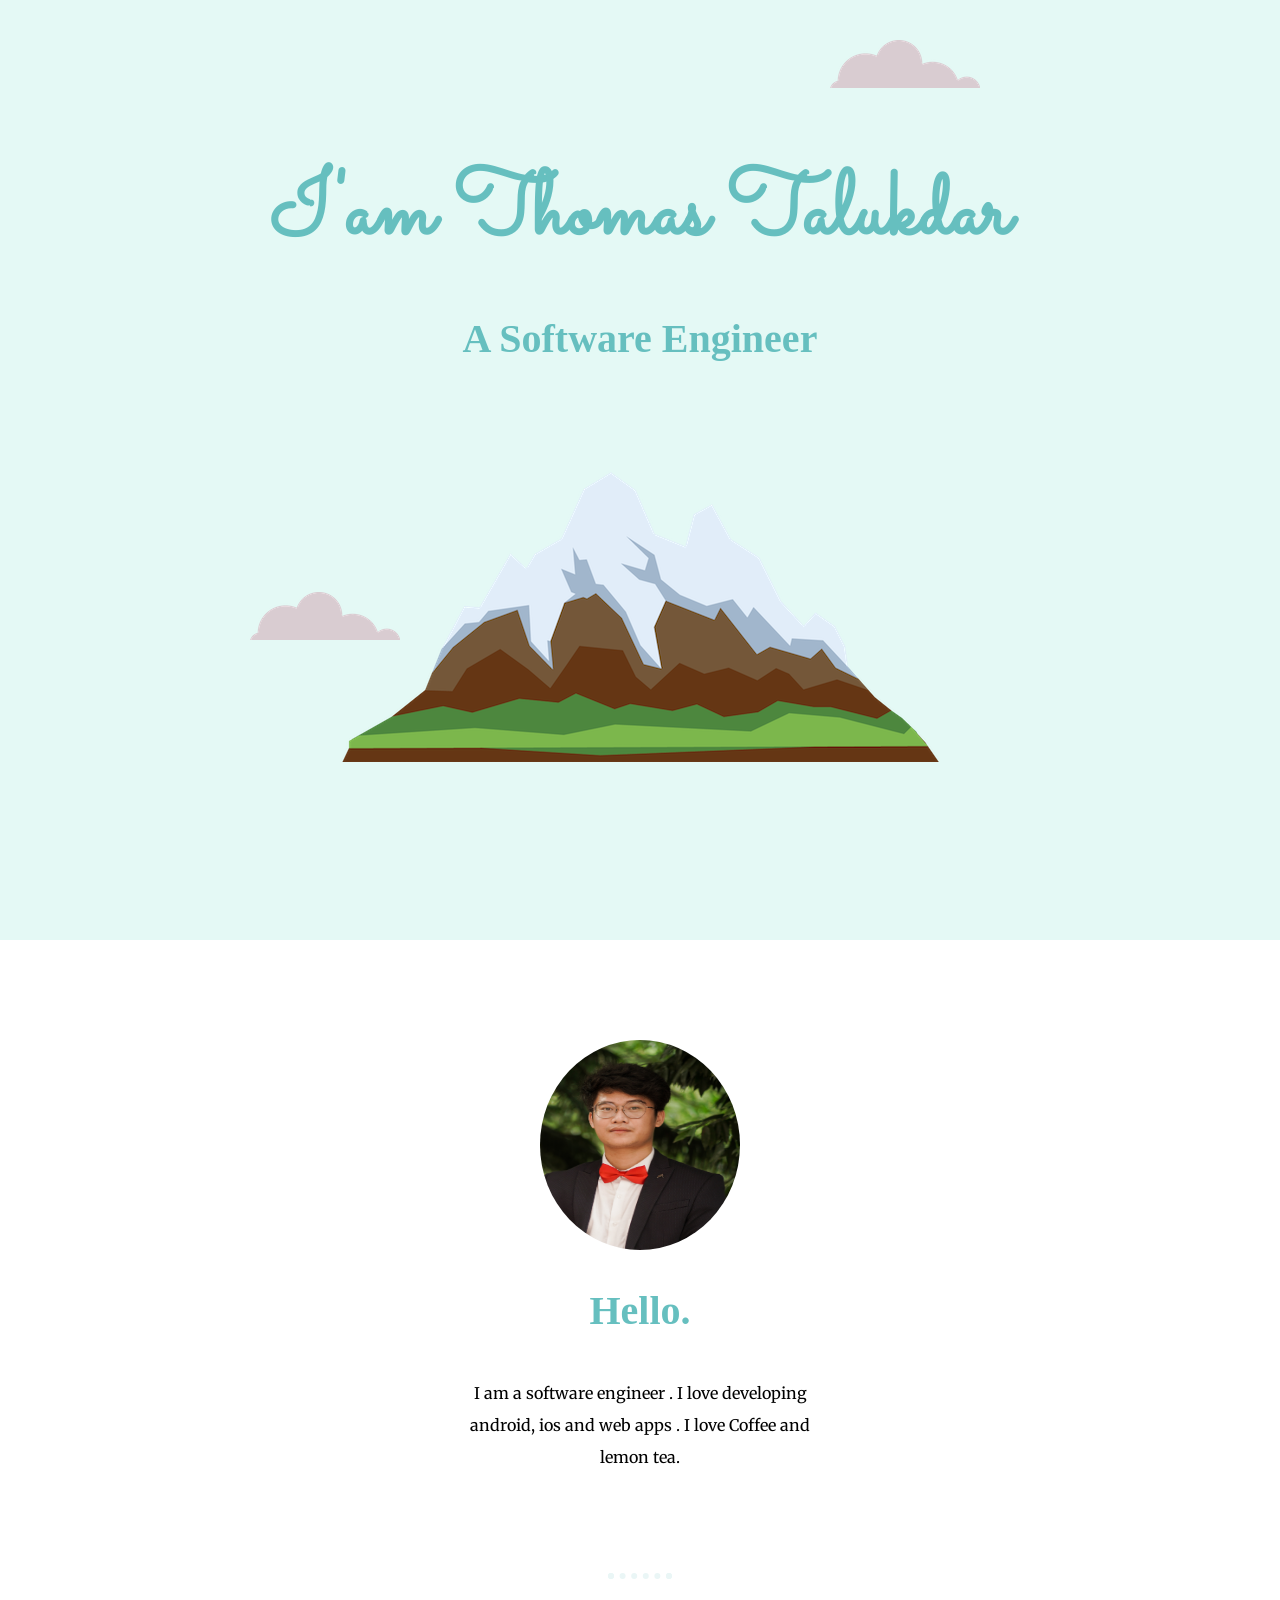
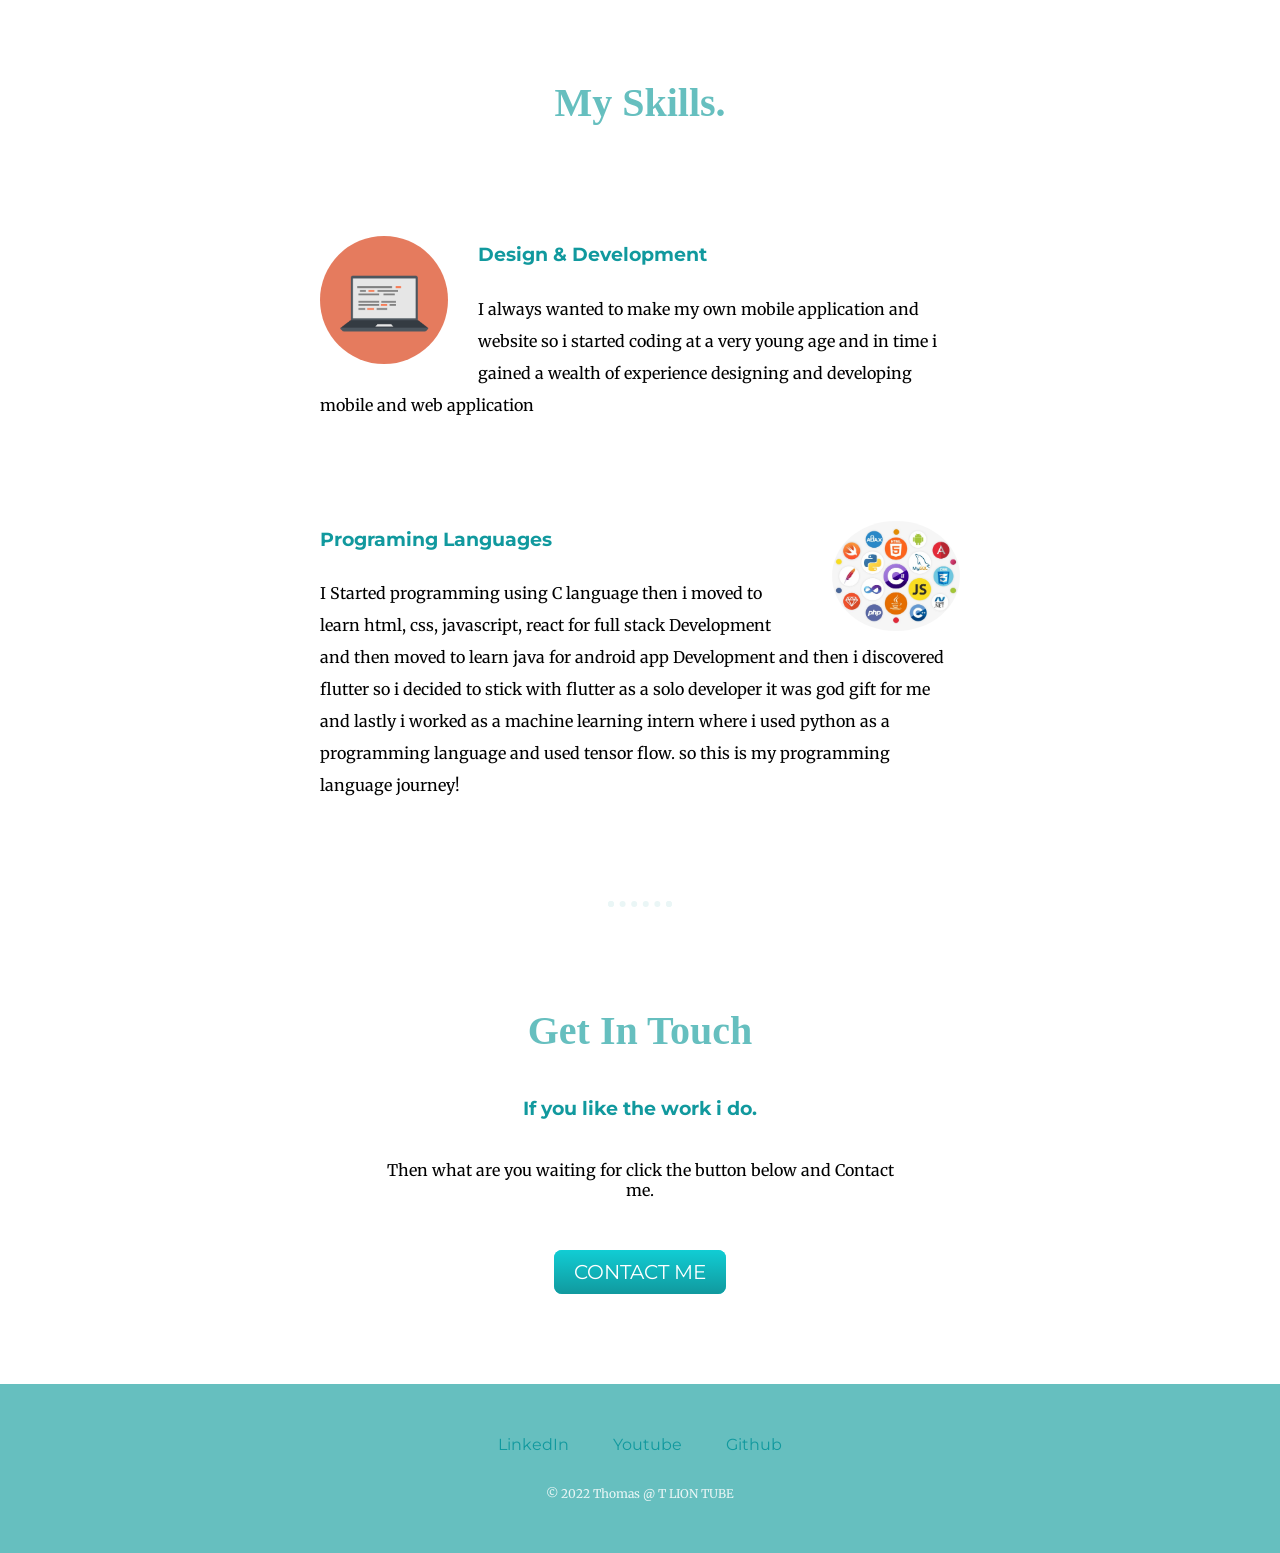
<file: index.html>
<!DOCTYPE html>
<html lang="en">

<head>
    <meta charset="UTF-8">
    <meta http-equiv="X-UA-Compatible" content="IE=edge">
    <meta name="viewport" content="width=device-width, initial-scale=1.0">
    <link rel="stylesheet" href="style.css">
    <link rel="icon" href="favicon.ico">
    <link rel="preconnect" href="https://fonts.googleapis.com">
    <link rel="preconnect" href="https://fonts.gstatic.com" crossorigin>
    <link href="https://fonts.googleapis.com/css2?family=Merriweather&family=Montserrat&family=Sacramento&display=swap"
        rel="stylesheet">
    <title>Thomas Portfolio</title>
</head>

<body>
    <div class="topclass">
        <img class="top_cloud" src="cloud.png" alt="cloud-image">
        <h1>I'am Thomas Talukdar</h1>
        <h2>A Software Engineer </h2>
        <img class="bottom_cloud" src="cloud.png" alt="cloud-image">
        <img class="mountain" src="mountain.png" alt="mountain-image">
    </div>
    <div class="middle-container">
        <div class="profile">
            <img class="photo" src="resume .jpg" alt="my photo">
            <h2>Hello.</h2>
            <p class="intro">I am a software engineer . I love developing android, ios and web apps . I love Coffee and lemon tea. </p>
        </div>
        <hr>
        <div class="skills">
            <h2>My Skills.</h2>
            <div class="skill-row">
                <img class="photo2" src="computer.png" alt="">
                <h3>Design & Development</h3>
                <p>I always wanted to make my own mobile application and website so i started coding at a very young age and in time i gained a wealth of experience designing and developing mobile and web application</p>
            </div>
            <div class="skill-row">
                <img class="photo3" src="coding.jpg" alt="">
                <h3>Programing Languages</h3>
                <p>I Started programming using C language then i moved to learn html, css, javascript, react for full stack Development and then moved to learn java for android app Development and then i discovered flutter so i decided to stick with flutter as a solo developer it was god gift for me and lastly i worked as a machine learning intern where i used python as a programming language and used tensor flow. so this is my programming language journey!</p>
            </div>
        </div>
        <hr>
        <div class="contact-me">
            <h2>Get In Touch</h2>
            <h3>If you like the work i do.</h3>
            <p class="contact-message">Then what are you waiting for click the button below and Contact me.</p>
            <a class="btn" href="mailto:Thomaswizfan@gmail.com">CONTACT ME</a>
        </div>
    </div>


    <div class="bottom-container">
        <a class="footer-link" href="https://www.linkedin.com/in/thomas-talukdar-3067a820a/">LinkedIn</a>
        <a class="footer-link" href="https://www.youtube.com/channel/UCptTYfnuwry4DZVCzV2pQHA">Youtube</a>
        <a class="footer-link" href="https://github.com/tliontube">Github</a>
        <p class="copyright">© 2022 Thomas @ T LION TUBE</p>
    </div>
</body>

</html>
</file>
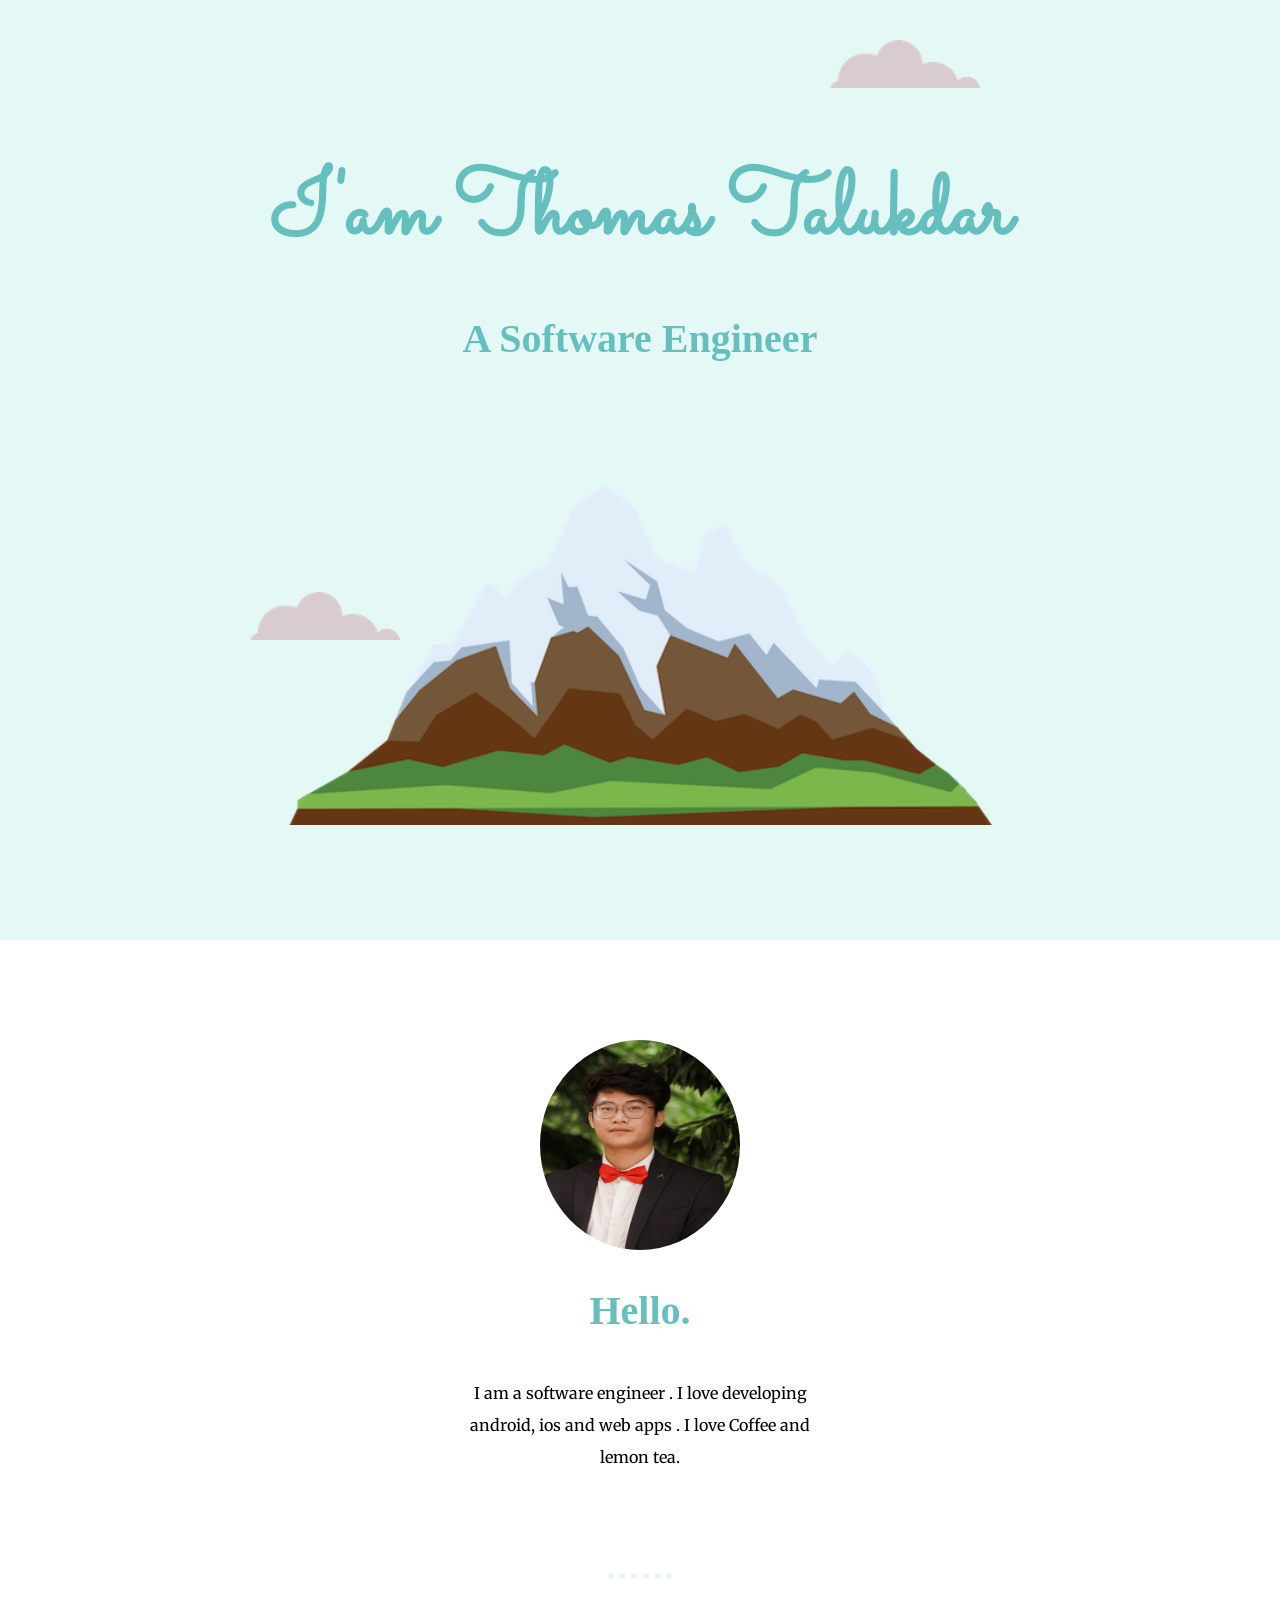
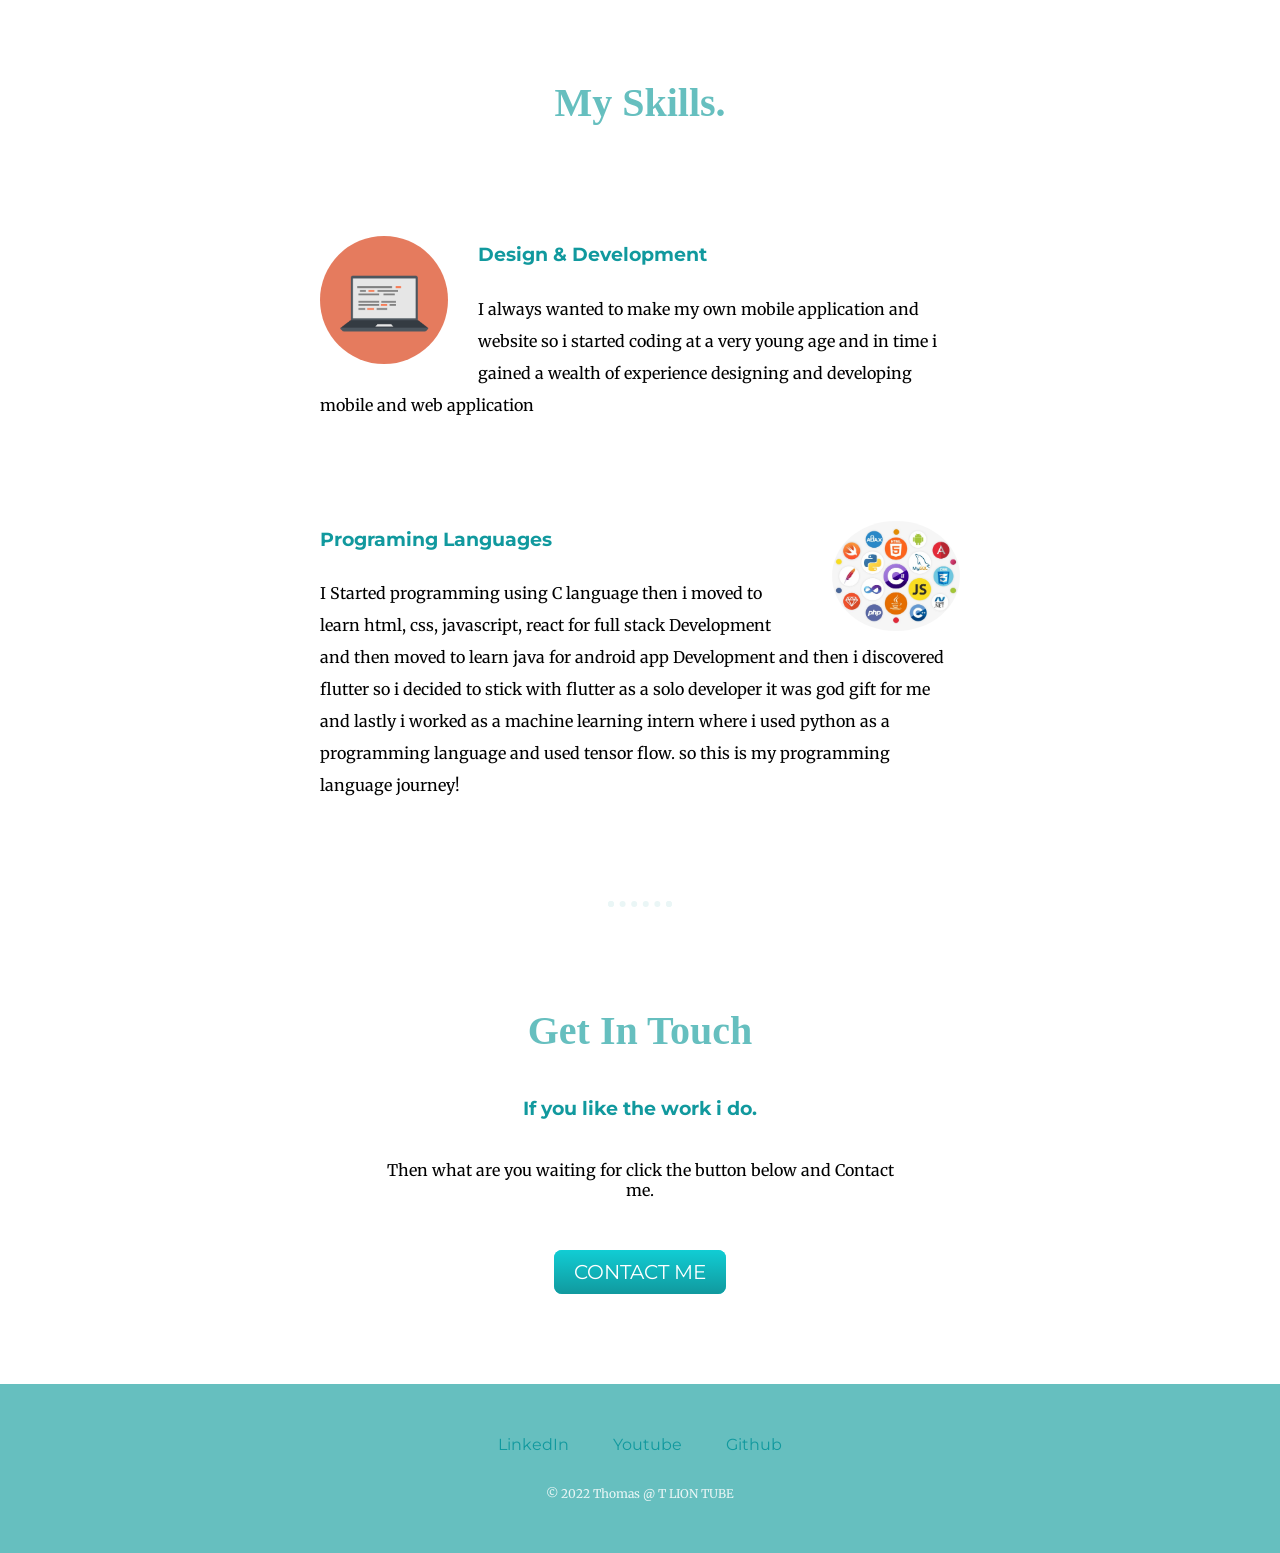
<file: html/index.html>
<!DOCTYPE html>
<html lang="en">

<head>
    <meta charset="UTF-8">
    <meta http-equiv="X-UA-Compatible" content="IE=edge">
    <meta name="viewport" content="width=device-width, initial-scale=1.0">
    <link rel="stylesheet" href="/css/style.css">
    <link rel="icon" href="favicon.ico">
    <link rel="preconnect" href="https://fonts.googleapis.com">
    <link rel="preconnect" href="https://fonts.gstatic.com" crossorigin>
    <link href="https://fonts.googleapis.com/css2?family=Merriweather&family=Montserrat&family=Sacramento&display=swap"
        rel="stylesheet">
    <title>Thomas Portfolio</title>
</head>

<body>
    <div class="topclass">
        <img class="top_cloud" src="/images/cloud.png" alt="cloud-image">
        <h1>I'am Thomas Talukdar</h1>
        <h2>A Software Engineer </h2>
        <img class="bottom_cloud" src="/images/cloud.png" alt="cloud-image">
        <img class="mountain" src="/images/mountain.png" alt="mountain-image">
    </div>
    <div class="middle-container">
        <div class="profile">
            <img class="photo" src="/images/resume .jpg" alt="my photo">
            <h2>Hello.</h2>
            <p class="intro">I am a software engineer . I love developing android, ios and web apps . I love Coffee and lemon tea. </p>
        </div>
        <hr>
        <div class="skills">
            <h2>My Skills.</h2>
            <div class="skill-row">
                <img class="photo2" src="/images/computer.png" alt="">
                <h3>Design & Development</h3>
                <p>I always wanted to make my own mobile application and website so i started coding at a very young age and in time i gained a wealth of experience designing and developing mobile and web application</p>
            </div>
            <div class="skill-row">
                <img class="photo3" src="/images/coding.jpg" alt="">
                <h3>Programing Languages</h3>
                <p>I Started programming using C language then i moved to learn html, css, javascript, react for full stack Development and then moved to learn java for android app Development and then i discovered flutter so i decided to stick with flutter as a solo developer it was god gift for me and lastly i worked as a machine learning intern where i used python as a programming language and used tensor flow. so this is my programming language journey!</p>
            </div>
        </div>
        <hr>
        <div class="contact-me">
            <h2>Get In Touch</h2>
            <h3>If you like the work i do.</h3>
            <p class="contact-message">Then what are you waiting for click the button below and Contact me.</p>
            <a class="btn" href="mailto:Thomaswizfan@gmail.com">CONTACT ME</a>
        </div>
    </div>


    <div class="bottom-container">
        <a class="footer-link" href="https://www.linkedin.com/in/thomas-talukdar-3067a820a/">LinkedIn</a>
        <a class="footer-link" href="https://www.youtube.com/channel/UCptTYfnuwry4DZVCzV2pQHA">Youtube</a>
        <a class="footer-link" href="https://github.com/tliontube">Github</a>
        <p class="copyright">© 2022 Thomas @ T LION TUBE</p>
    </div>
</body>

</html>
</file>
<file: style.css>
body {
  margin: 0;
  text-align: center;
  font-family: "Merriweather", serif;
}
h1 {
  margin: 50px auto 0 auto;
  font-family: "Sacramento", cursive;
  font-size: 5.625rem;
  color: #66BFBF;
}

h2 {
  font-family: "Montserrat", sans-serif;
  font-size: 2.5rem;
  color: #66BFBF;
  font-family: normal;
  padding-bottom: 10px;
}
h3 {
  font-family: "Montserrat", sans-serif;
  color:  #11999E;
}
.topclass {
  background-color: #e4f9f5;
  position: relative;
  padding-top: 100px;
  height: 840px;
}
.bottom_cloud {
  position: absolute;
  left: 250px;
  bottom: 300px;
}
.top_cloud {
  position: absolute;
  right: 300px;
  top: 40px;
  
}
.middle-container{
    margin: 100px 0;
}
.photo{
    height: 210px;
    width: 200px;
    border-radius: 50%;
}
.footer-link{
    color:  #11999E;
}
.skill-row{
    width: 50%;
    margin: 100px auto 100px auto;
    text-align: left;
    line-height: 2;

}
.photo2{
    border-radius: 50%;
    width: 20%;
    float: left;
    margin-right: 30px;
}
.photo3{
    border-radius: 50%;
    width: 20%;
    float: right;
    margin-left: 30px;
}

.intro{
  width: 30%;
  margin: auto;
  line-height: 2;
}
hr{
  border: dotted #eaf6f6 6px;
  border-bottom: none;
  width: 4%;
  margin: 100px auto ;
}
.contact-message{
  width: 40%;
  margin:40px auto 60px;
}
.btn {
  background: #11cdd4;
  background-image: -webkit-linear-gradient(top, #11cdd4, #11999e);
  background-image: -moz-linear-gradient(top, #11cdd4, #11999e);
  background-image: -ms-linear-gradient(top, #11cdd4, #11999e);
  background-image: -o-linear-gradient(top, #11cdd4, #11999e);
  background-image: linear-gradient(to bottom, #11cdd4, #11999e);
  -webkit-border-radius: 8;
  -moz-border-radius: 8;
  border-radius: 8px;
  font-family: "Montserrat", sans-serif;
  color: #ffffff;
  font-size: 20px;
  padding: 10px 20px 10px 20px;
  text-decoration: none;
}

.btn:hover {
  background: #30e3cb;
  background-image: -webkit-linear-gradient(top, #30e3cb, #2bc4ad);
  background-image: -moz-linear-gradient(top, #30e3cb, #2bc4ad);
  background-image: -ms-linear-gradient(top, #30e3cb, #2bc4ad);
  background-image: -o-linear-gradient(top, #30e3cb, #2bc4ad);
  background-image: linear-gradient(to bottom, #30e3cb, #2bc4ad);
  text-decoration: none;
}
.bottom-container{
  background-color: #66BFBF;
  padding: 50px 0 20px;
}
a{
 color: #11999e; 
 font-family: "Montserrat", sans-serif;
 margin: 10px 20px;
 text-decoration: none;
}
a:hover{
  color: #eaf6f6;
}
.copyright{
  color: #eaf6f6;
  font-size: 0.75rem;
  padding: 20px 0;
}
</file>
<file: css/style.css>
body {
  margin: 0;
  text-align: center;
  font-family: "Merriweather", serif;
}
h1 {
  margin: 50px auto 0 auto;
  font-family: "Sacramento", cursive;
  font-size: 5.625rem;
  color: #66BFBF;
}

h2 {
  font-family: "Montserrat", sans-serif;
  font-size: 2.5rem;
  color: #66BFBF;
  font-family: normal;
  padding-bottom: 10px;
}
h3 {
  font-family: "Montserrat", sans-serif;
  color:  #11999E;
}
.topclass {
  background-color: #e4f9f5;
  position: relative;
  padding-top: 100px;
  height: 840px;
}
.bottom_cloud {
  position: absolute;
  left: 250px;
  bottom: 300px;
}
.top_cloud {
  position: absolute;
  right: 300px;
  top: 40px;
  
}
.middle-container{
    margin: 100px 0;
}
.photo{
    height: 210px;
    width: 200px;
    border-radius: 50%;
}
.footer-link{
    color:  #11999E;
}
.skill-row{
    width: 50%;
    margin: 100px auto 100px auto;
    text-align: left;
    line-height: 2;

}
.photo2{
    border-radius: 50%;
    width: 20%;
    float: left;
    margin-right: 30px;
}
.photo3{
    border-radius: 50%;
    width: 20%;
    float: right;
    margin-left: 30px;
}

.intro{
  width: 30%;
  margin: auto;
  line-height: 2;
}
hr{
  border: dotted #eaf6f6 6px;
  border-bottom: none;
  width: 4%;
  margin: 100px auto ;
}
.contact-message{
  width: 40%;
  margin:40px auto 60px;
}
.btn {
  background: #11cdd4;
  background-image: -webkit-linear-gradient(top, #11cdd4, #11999e);
  background-image: -moz-linear-gradient(top, #11cdd4, #11999e);
  background-image: -ms-linear-gradient(top, #11cdd4, #11999e);
  background-image: -o-linear-gradient(top, #11cdd4, #11999e);
  background-image: linear-gradient(to bottom, #11cdd4, #11999e);
  -webkit-border-radius: 8;
  -moz-border-radius: 8;
  border-radius: 8px;
  font-family: "Montserrat", sans-serif;
  color: #ffffff;
  font-size: 20px;
  padding: 10px 20px 10px 20px;
  text-decoration: none;
}

.btn:hover {
  background: #30e3cb;
  background-image: -webkit-linear-gradient(top, #30e3cb, #2bc4ad);
  background-image: -moz-linear-gradient(top, #30e3cb, #2bc4ad);
  background-image: -ms-linear-gradient(top, #30e3cb, #2bc4ad);
  background-image: -o-linear-gradient(top, #30e3cb, #2bc4ad);
  background-image: linear-gradient(to bottom, #30e3cb, #2bc4ad);
  text-decoration: none;
}
.bottom-container{
  background-color: #66BFBF;
  padding: 50px 0 20px;
}
a{
 color: #11999e; 
 font-family: "Montserrat", sans-serif;
 margin: 10px 20px;
 text-decoration: none;
}
a:hover{
  color: #eaf6f6;
}
.copyright{
  color: #eaf6f6;
  font-size: 0.75rem;
  padding: 20px 0;
}
.mountain{
  height: 50%;
}
</file>
